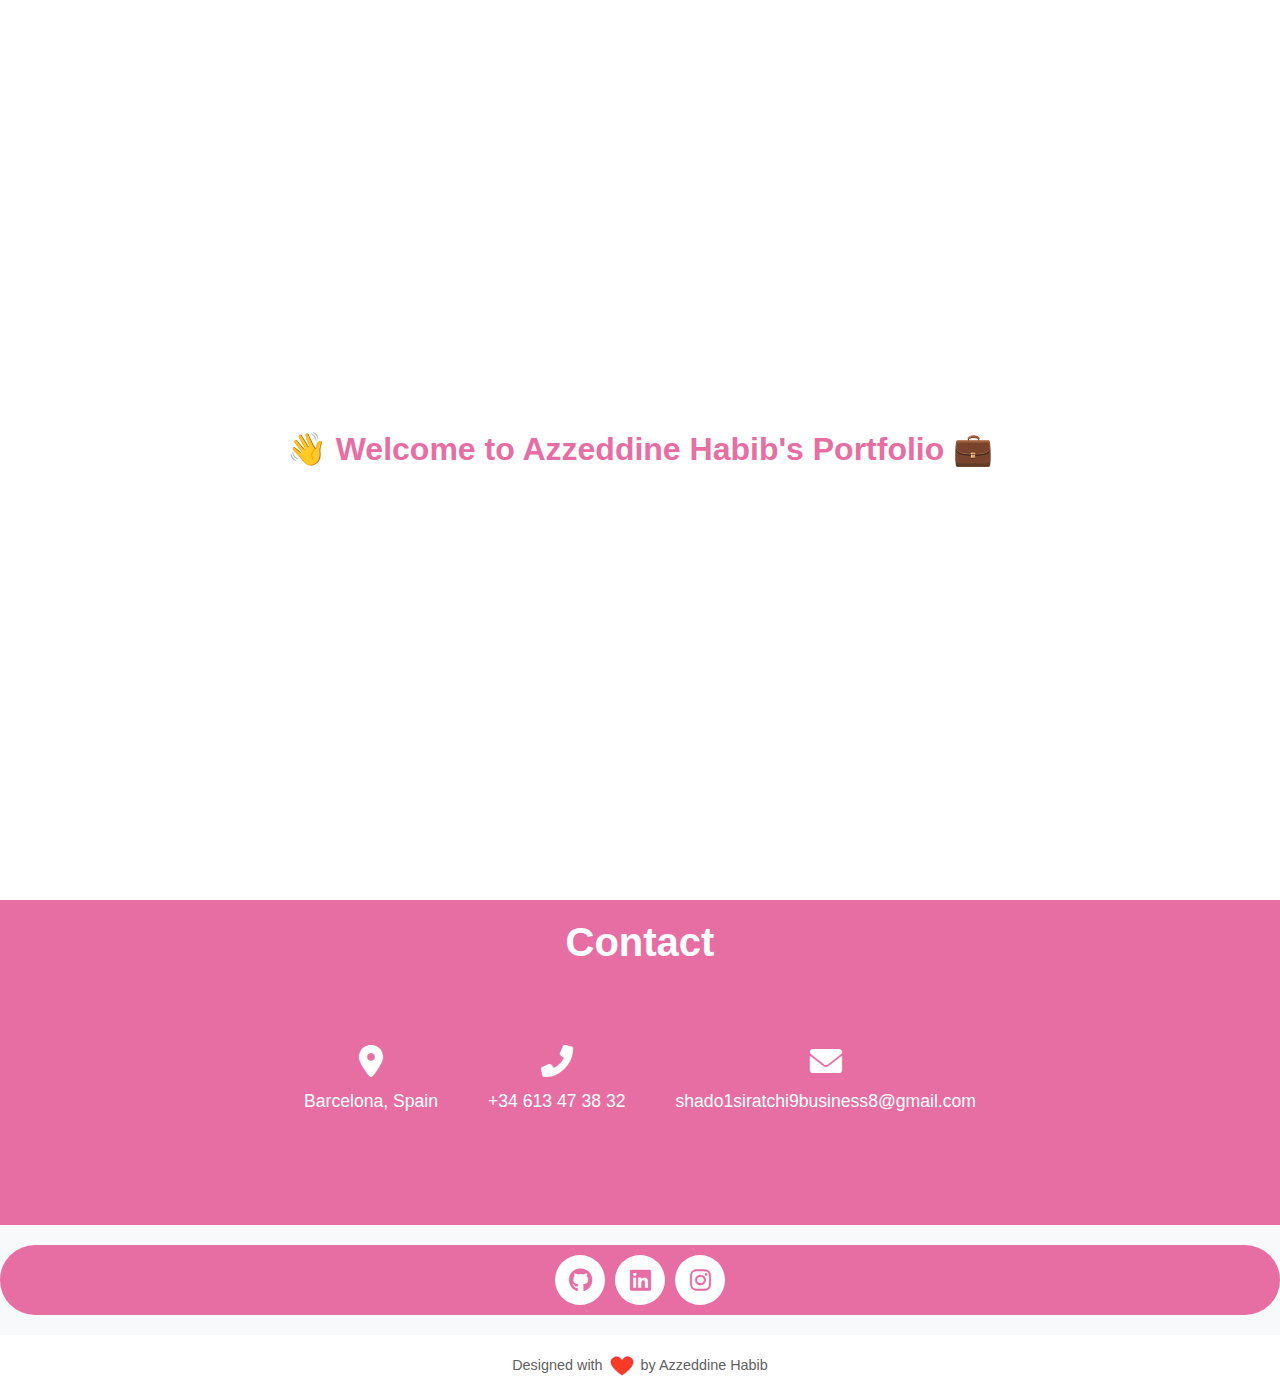
<file: index.html>
<!DOCTYPE html>
<html lang="en" xmlns="http://www.w3.org/1999/html">
<head>
    <meta charset="UTF-8">
    <meta name="viewport" content="width=device-width, initial-scale=1.0">
    <title>Home - Azzeddine Habib's Portfolio</title>
    <link rel="stylesheet" href="css/main.css">
    <link rel="icon" href="img/favicon/favicon.ico">
    <link rel="stylesheet" href="https://cdnjs.cloudflare.com/ajax/libs/font-awesome/6.0.0-beta3/css/all.min.css">
    <script async src="https://pagead2.googlesyndication.com/pagead/js/adsbygoogle.js?client=ca-pub-9374805345300543"
            crossorigin="anonymous"></script>
    <script type="module" src="javascript/main.js" defer></script>
    <meta name="google-site-verification" content="pJ-5p1sU7na4AbR0M9PiHVGCWwTy99yXinoRKMzzRCU" />
        <script async src="https://www.googletagmanager.com/gtag/js?id=G-Q2NHLXE56J"></script>
        <script>
            window.dataLayer = window.dataLayer || [];
            function gtag(){dataLayer.push(arguments);}
            gtag('js', new Date());
            gtag('config', 'G-Q2NHLXE56J');
        </script>
    <!-- Google Tag Manager -->
    <script>(function(w,d,s,l,i){w[l]=w[l]||[];w[l].push({'gtm.start':
            new Date().getTime(),event:'gtm.js'});var f=d.getElementsByTagName(s)[0],
        j=d.createElement(s),dl=l!='dataLayer'?'&l='+l:'';j.async=true;j.src=
        'https://www.googletagmanager.com/gtm.js?id='+i+dl;f.parentNode.insertBefore(j,f);
    })(window,document,'script','dataLayer','GTM-KGWMVV2N');</script>
    <!-- End Google Tag Manager -->
</head>
<body>
<!-- Google Tag Manager (noscript) -->
<noscript><iframe src="https://www.googletagmanager.com/ns.html?id=GTM-KGWMVV2N"
                  height="0" width="0" style="display:none;visibility:hidden"></iframe></noscript>
<!-- End Google Tag Manager (noscript) -->
<div id="intro-animation" class="intro-animation">
    <h1>
        👋 Welcome to Azzeddine Habib's Portfolio 💼
    </h1>
</div>

<header>
    <nav>
        <div class="container">
            <a href="./index.html"><img src="img/logo.jpg" alt="Logo website" class="logo"></a>
            <ul class="nav-links">
                <li><a href="html/about.html">About</a></li>
                <li><a href="html/projects.html">Projects</a></li>
                <li><a href="html/skills.html">Skills</a></li>
                <li><a href="html/contact.html">Contact</a></li>
                <li><button class="dark-mode-toggle">🌙</button></li>
            </ul>
        </div>
    </nav>
</header>


<main>
    <section id="hero" class="hero">
        <div class="container">
            <h2>Hello, I'm Azzeddine</h2>
            <p>Passionate about creativity, technology, and on my way to becoming a computer technician.</p>
            <a href="#" class="btn">Download Resume</a>
        </div>
    </section>
    <section class="quick-sections">
        <div class="section">
            <h3>📂</h3>
            <p>Explore my highlighted work</p>
            <a href="html/projects.html" class="btn">More</a>
        </div>
        <div class="section">
            <h3>💁🏽‍♂️</h3>
            <p>Learn about my experience</p>
            <a href="html/about.html" class="btn" >More</a>
        </div>
        <div class="section">
            <h3>📲</h3>
            <p>Get in touch for collaborations</p>
            <a href="html/contact.html" class="btn" >More</a>
        </div>
    </section>
    <br>
    <section class="contact">
        <div class="content">
            <h2>Contact</h2>
            <br>
            <br>
            <div class="info">
                <div>
                    <i class="fas fa-map-marker-alt"></i>
                    <p>Barcelona, Spain</p>
                </div>
                <div>
                    <i class="fas fa-phone-alt"></i>
                    <p>+34 613 47 38 32</p>
                </div>
                <div>
                    <i class="fas fa-envelope"></i>
                    <p>shado1siratchi9business8@gmail.com</p>
                </div>
            </div>
        </div>
    </section>
    <section>
        <div class="social-icons">
            <a href="https://github.com/Siratchi-Business" target="_blank">
                <i class="fab fa-github"></i>
            </a>
            <a href="https://www.linkedin.com/in/azzeddine-habib-79580a232/" target="_blank">
                <i class="fab fa-linkedin"></i>
            </a>
            <a href="https://www.instagram.com/1siratchi.9business8/" target="_blank">
                <i class="fab fa-instagram"></i>
            </a>
        </div>
    </section>
</main>

<footer>
    <div class="container">
        <p>Designed with
            <img src="img/gif/miss-you-heart.gif" alt="A heartbeating heart" style="vertical-align: middle; width: 30px; height: 30px;">
            by Azzeddine Habib
        </p>
    </div>
</footer>
</body>
</html>
</file>
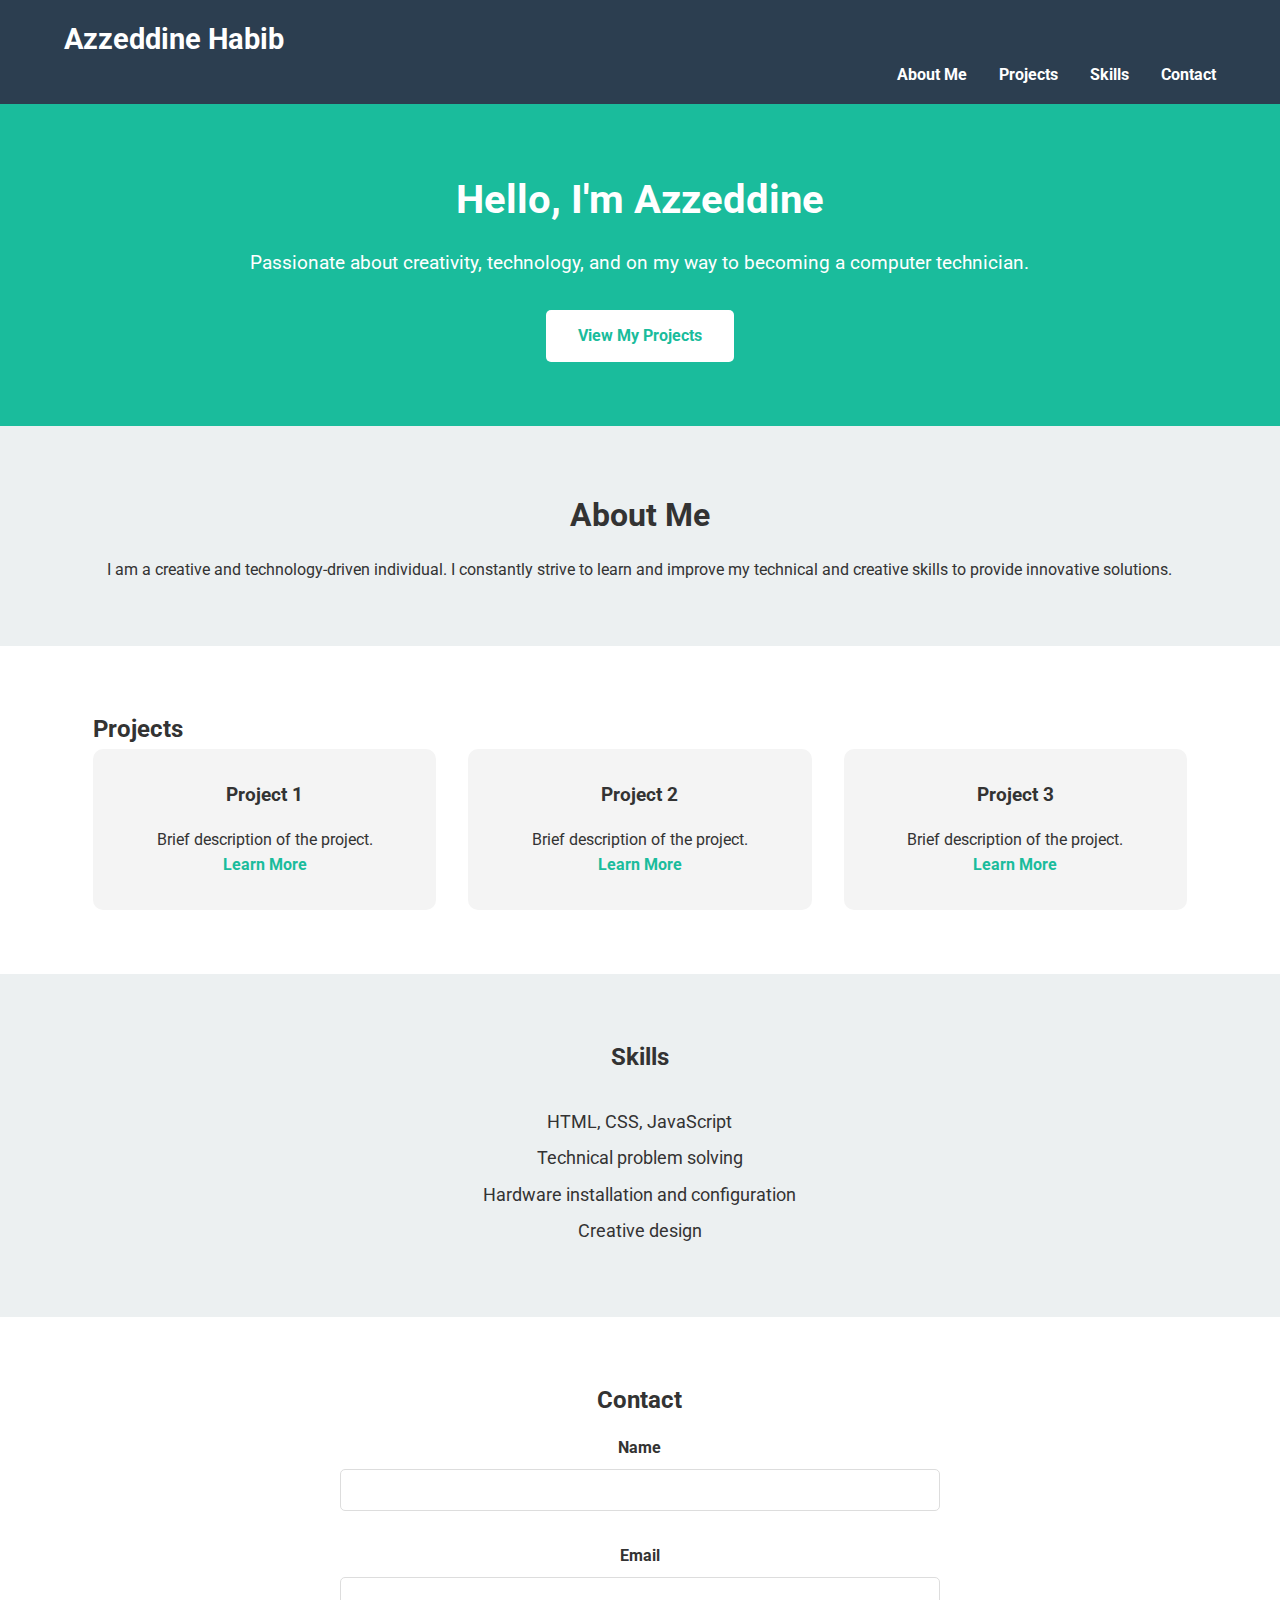
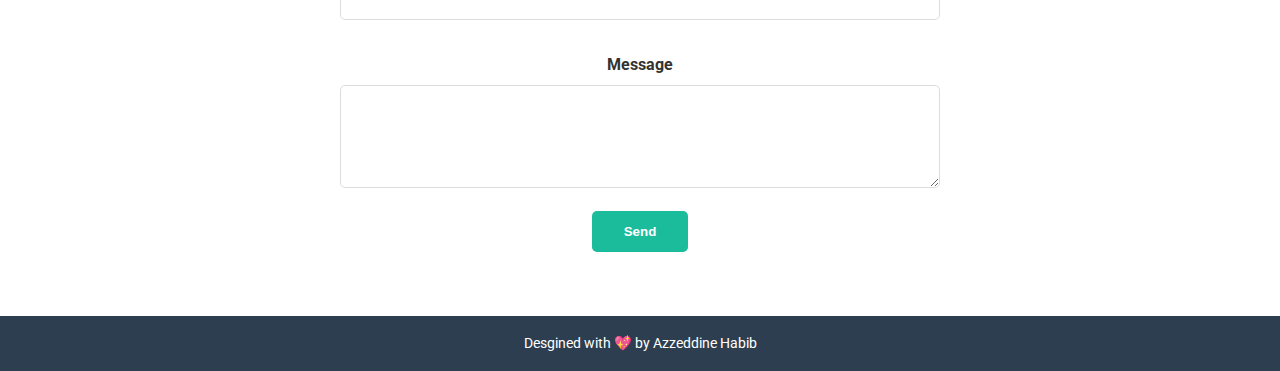
<file: src/index.html>
<!DOCTYPE html>
<html lang="en">
<head>
    <meta charset="UTF-8">
    <meta name="viewport" content="width=device-width, initial-scale=1.0">
    <title>Azzeddine Habib's Portfolio</title>
    <link rel="stylesheet" href="css/styles.css">
    <link href="https://fonts.googleapis.com/css2?family=Roboto:wght@400;700&display=swap" rel="stylesheet">
</head>
<body>
<header>
    <nav>
        <div class="container">
            <h1 class="logo">Azzeddine Habib</h1>
            <ul class="nav-links">
                <li><a href="#about">About Me</a></li>
                <li><a href="#projects">Projects</a></li>
                <li><a href="#skills">Skills</a></li>
                <li><a href="#contact">Contact</a></li>
            </ul>
        </div>
    </nav>
</header>

<main>
    <section id="hero" class="hero">
        <div class="container">
            <h2>Hello, I'm Azzeddine</h2>
            <p>Passionate about creativity, technology, and on my way to becoming a computer technician.</p>
            <a href="#projects" class="btn">View My Projects</a>
        </div>
    </section>

    <section id="about" class="about">
        <div class="container">
            <h2>About Me</h2>
            <p>I am a creative and technology-driven individual. I constantly strive to learn and improve my technical and creative skills to provide innovative solutions.</p>
        </div>
    </section>

    <section id="projects" class="projects">
        <div class="container">
            <h2>Projects</h2>
            <div class="project-grid">
                <div class="project-item">
                    <h3>Project 1</h3>
                    <p>Brief description of the project.</p>
                    <a href="#">Learn More</a>
                </div>
                <div class="project-item">
                    <h3>Project 2</h3>
                    <p>Brief description of the project.</p>
                    <a href="#">Learn More</a>
                </div>
                <div class="project-item">
                    <h3>Project 3</h3>
                    <p>Brief description of the project.</p>
                    <a href="#">Learn More</a>
                </div>
            </div>
        </div>
    </section>

    <section id="skills" class="skills">
        <div class="container">
            <h2>Skills</h2>
            <ul class="skills-list">
                <li>HTML, CSS, JavaScript</li>
                <li>Technical problem solving</li>
                <li>Hardware installation and configuration</li>
                <li>Creative design</li>
            </ul>
        </div>
    </section>

    <section id="contact" class="contact">
        <div class="container">
            <h2>Contact</h2>
            <form action="#" method="post">
                <label for="name">Name</label>
                <input type="text" id="name" name="name" required>

                <label for="email">Email</label>
                <input type="email" id="email" name="email" required>

                <label for="message">Message</label>
                <textarea id="message" name="message" rows="5" required></textarea>

                <button type="submit" class="btn">Send</button>
            </form>
        </div>
    </section>
</main>

<footer>
    <div class="container">
        <p>Desgined with 💖 by Azzeddine Habib</p>
    </div>
</footer>
</body>
</html>
</file>
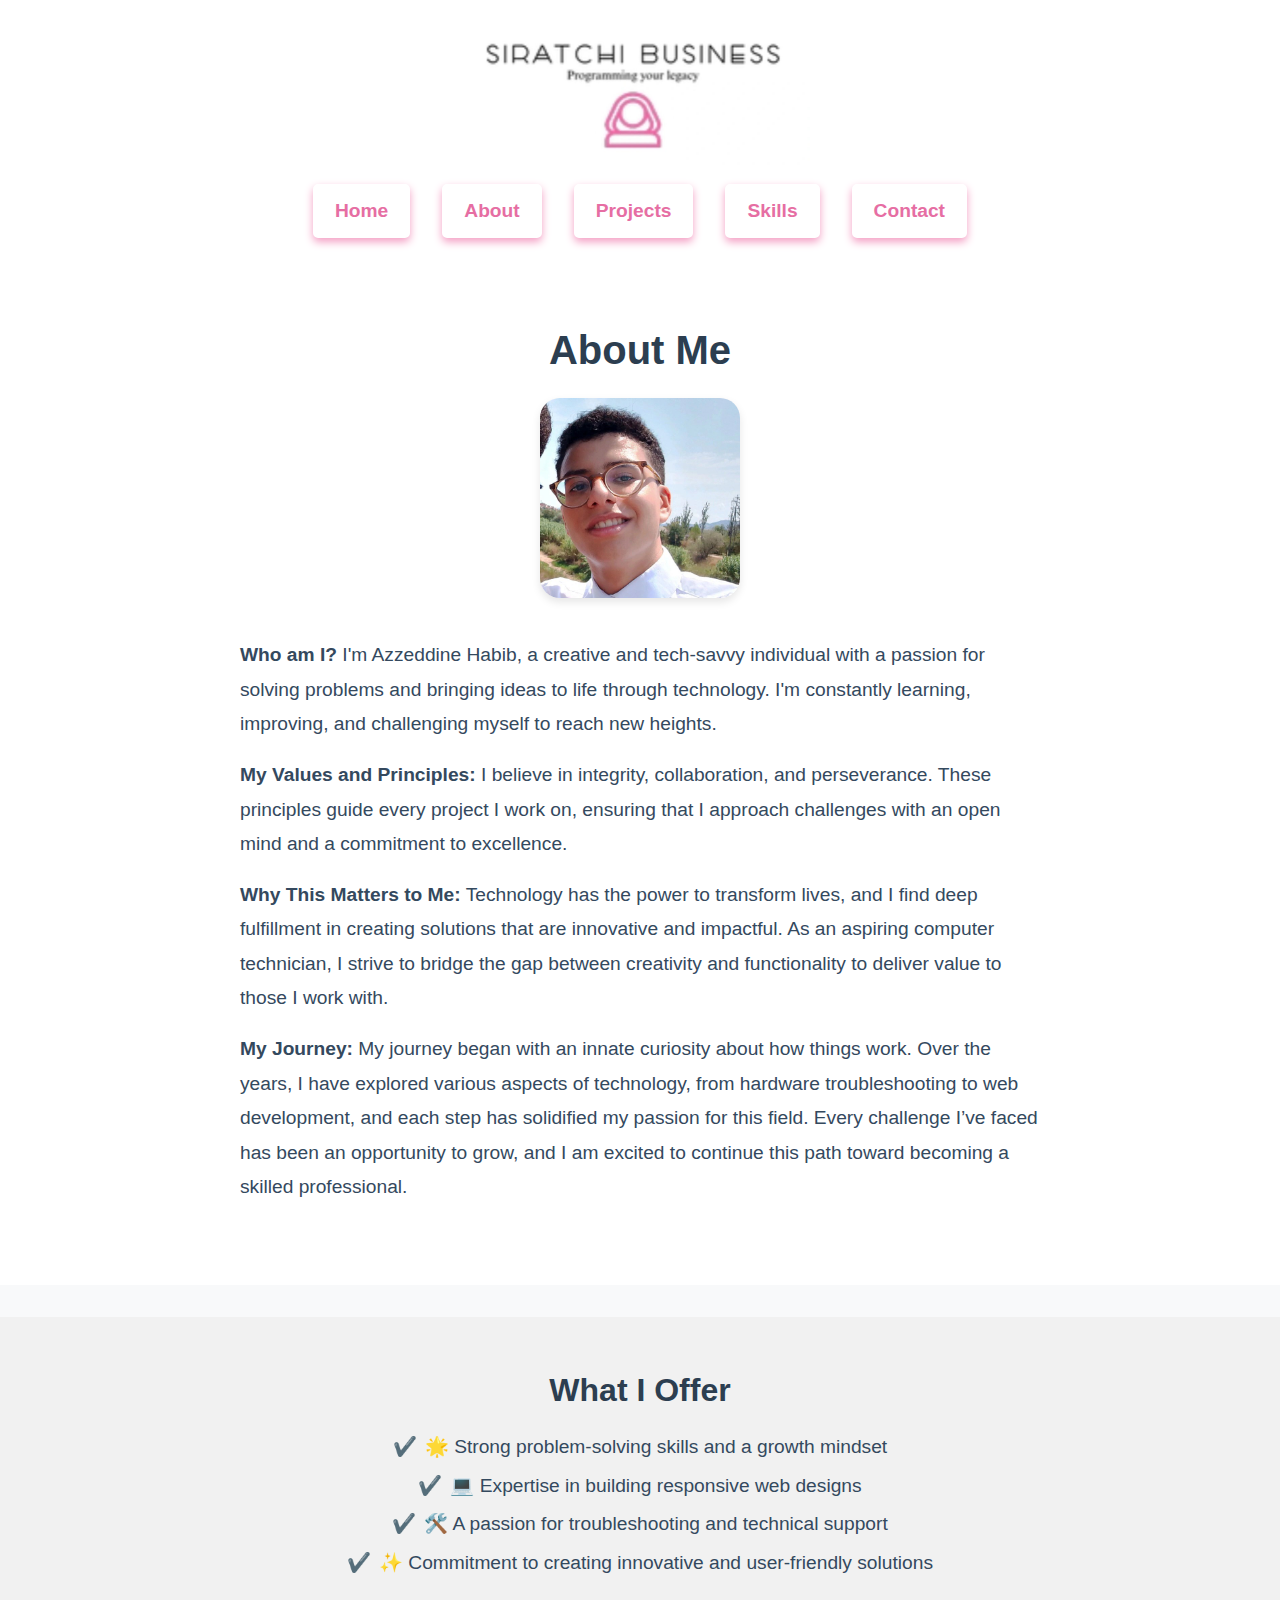
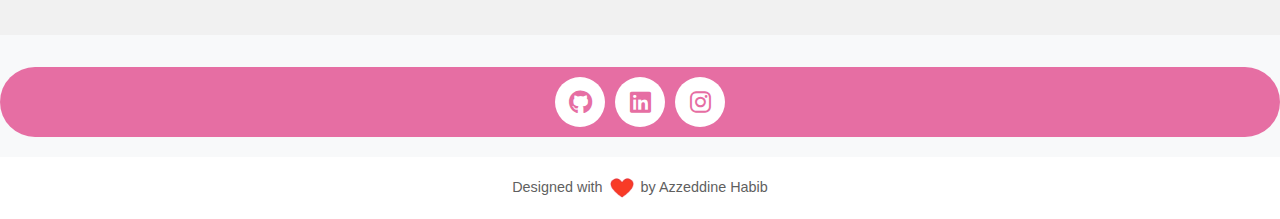
<file: html/about.html>
<!DOCTYPE html>
<html lang="en">
<head>
    <meta charset="UTF-8">
    <meta name="viewport" content="width=device-width, initial-scale=1.0">
    <title>About Me - Azzeddine Habib</title>
    <link rel="stylesheet" href="https://cdnjs.cloudflare.com/ajax/libs/font-awesome/6.0.0-beta3/css/all.min.css">
    <link rel="stylesheet" href="../css/main.css">
    <link rel="icon" href="../img/favicon/favicon.ico">
    <script async src="https://pagead2.googlesyndication.com/pagead/js/adsbygoogle.js?client=ca-pub-9374805345300543"
            crossorigin="anonymous"></script>
</head>
<body>
<header>
    <nav>
        <div class="container">
            <a href="../index.html"><img src="../img/logo.jpg" alt="Logo website" class="logo"></a>
            <ul class="nav-links">
                <li><a href="../index.html">Home</a></li>
                <li><a href="about.html">About</a></li>
                <li><a href="projects.html">Projects</a></li>
                <li><a href="skills.html">Skills</a></li>
                <li><a href="contact.html">Contact</a></li>
            </ul>
        </div>
    </nav>
</header>

<main>
    <section class="about">
        <div class="container">
            <h2>About Me</h2>
            <div class="about-content">
                <img src="../img/profile.jpg" alt="Azzeddine Habib" class="profile-img">
                <div class="about-text">
                    <p><strong>Who am I?</strong> I'm Azzeddine Habib, a creative and tech-savvy individual with a passion for solving problems and bringing ideas to life through technology. I'm constantly learning, improving, and challenging myself to reach new heights.</p>
                    <p><strong>My Values and Principles:</strong> I believe in integrity, collaboration, and perseverance. These principles guide every project I work on, ensuring that I approach challenges with an open mind and a commitment to excellence.</p>
                    <p><strong>Why This Matters to Me:</strong> Technology has the power to transform lives, and I find deep fulfillment in creating solutions that are innovative and impactful. As an aspiring computer technician, I strive to bridge the gap between creativity and functionality to deliver value to those I work with.</p>
                    <p><strong>My Journey:</strong> My journey began with an innate curiosity about how things work. Over the years, I have explored various aspects of technology, from hardware troubleshooting to web development, and each step has solidified my passion for this field. Every challenge I’ve faced has been an opportunity to grow, and I am excited to continue this path toward becoming a skilled professional.</p>
                </div>
            </div>
        </div>
    </section>

    <section class="details">
        <div class="container">
            <h3>What I Offer</h3>
            <ul class="details-list">
                <li>🌟 Strong problem-solving skills and a growth mindset</li>
                <li>💻 Expertise in building responsive web designs</li>
                <li>🛠️ A passion for troubleshooting and technical support</li>
                <li>✨ Commitment to creating innovative and user-friendly solutions</li>
            </ul>
        </div>
    </section>
    <section>
        <div class="social-icons">
            <a href="https://github.com/Siratchi-Business" target="_blank">
                <i class="fab fa-github"></i>
            </a>
            <a href="https://www.linkedin.com/in/azzeddine-habib-79580a232/" target="_blank">
                <i class="fab fa-linkedin"></i>
            </a>
            <a href="https://www.instagram.com/1siratchi.9business8/" target="_blank">
                <i class="fab fa-instagram"></i>
            </a>
        </div>
    </section>
</main>

<footer>
    <div class="container">
        <p>Designed with
            <img src="../img/gif/miss-you-heart.gif" alt="A heartbeating heart" style="vertical-align: middle; width: 30px; height: 30px;">
            by Azzeddine Habib
        </p>
    </div>
</footer>
</body>
</html>
</file>
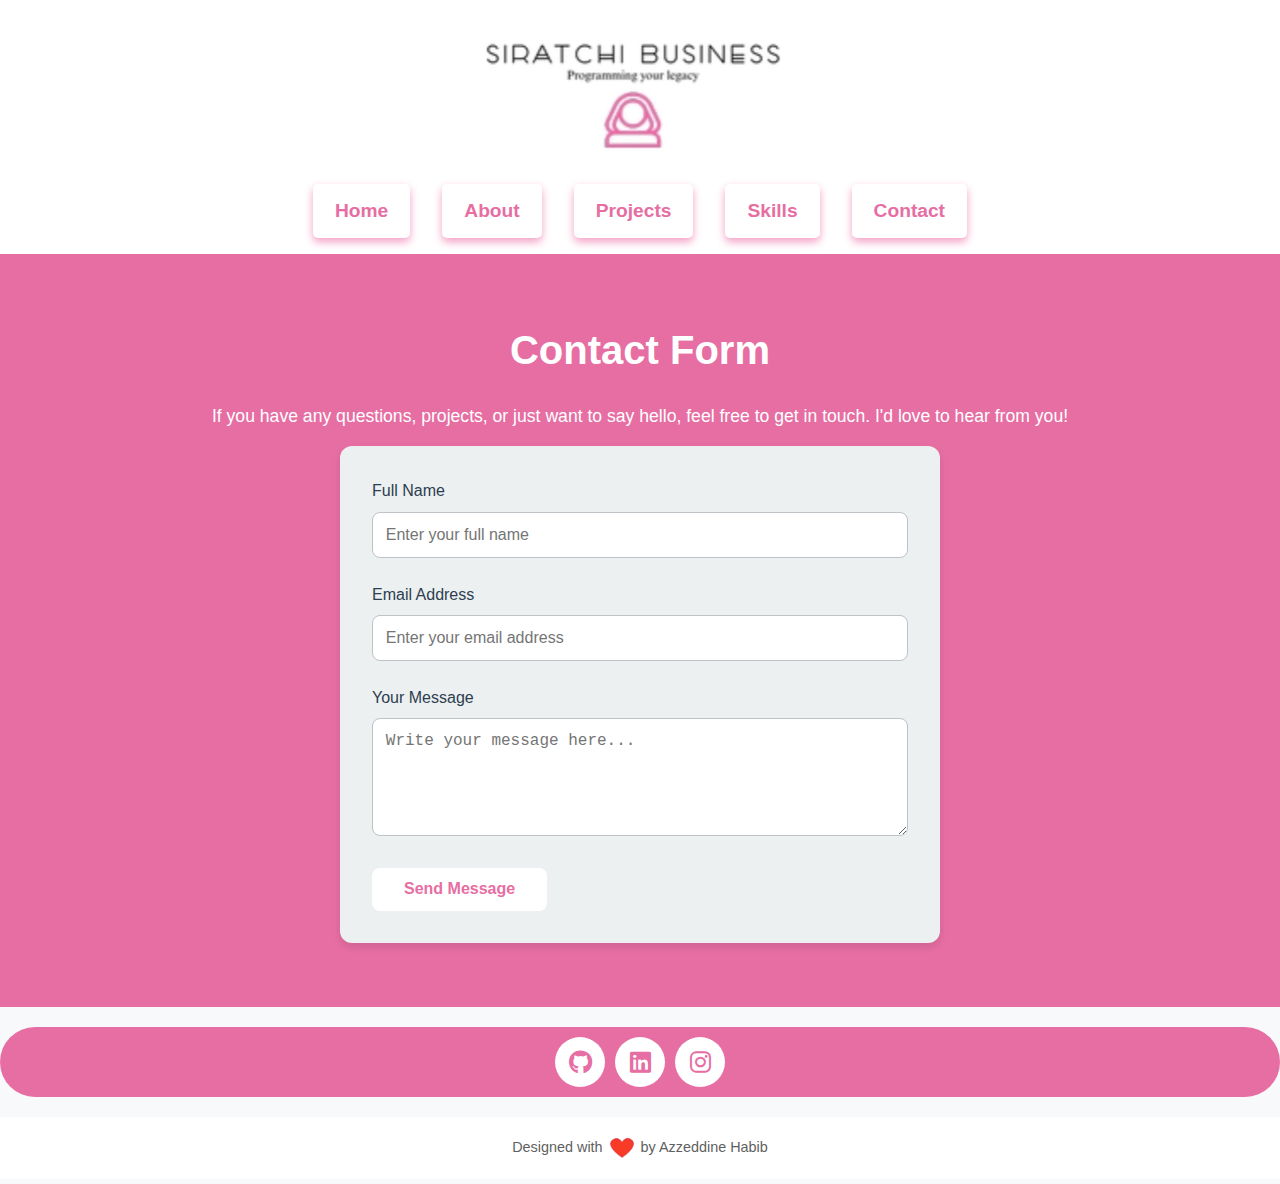
<file: html/contact.html>
<!DOCTYPE html>
<html lang="en">
<head>
    <meta charset="UTF-8">
    <meta name="viewport" content="width=device-width, initial-scale=1.0">
    <title>Contact - Azzeddine Habib</title>
    <link rel="stylesheet" href="https://cdnjs.cloudflare.com/ajax/libs/font-awesome/6.0.0-beta3/css/all.min.css">
    <link rel="stylesheet" href="../css/main.css">
    <link rel="icon" href="../img/favicon/favicon.ico">
    <script async src="https://pagead2.googlesyndication.com/pagead/js/adsbygoogle.js?client=ca-pub-9374805345300543"
            crossorigin="anonymous"></script>
</head>
<body>
<header>
    <nav>
        <div class="container">
            <a href="../index.html"><img src="../img/logo.jpg" alt="Logo website" class="logo"></a>
            <ul class="nav-links">
                <li><a href="../index.html">Home</a></li>
                <li><a href="about.html">About</a></li>
                <li><a href="projects.html">Projects</a></li>
                <li><a href="skills.html">Skills</a></li>
                <li><a href="contact.html">Contact</a></li>
            </ul>
        </div>
    </nav>
</header>

<main>
    <section class="contact">
        <div class="container">
            <h2>Contact Form</h2>
            <p>If you have any questions, projects, or just want to say hello, feel free to get in touch. I'd love to hear from you!</p>
            <form action="#" method="post" class="contact-form">
                <div class="form-group">
                    <label for="name">Full Name</label>
                    <input type="text" id="name" name="name" placeholder="Enter your full name" required>
                </div>
                <div class="form-group">
                    <label for="email">Email Address</label>
                    <input type="email" id="email" name="email" placeholder="Enter your email address" required>
                </div>
                <div class="form-group">
                    <label for="message">Your Message</label>
                    <textarea id="message" name="message" rows="5" placeholder="Write your message here..." required></textarea>
                </div>
                <button type="submit" class="btn">Send Message</button>
            </form>
        </div>
    </section>
</main>

<section>
    <div class="social-icons">
        <a href="https://github.com/Siratchi-Business" target="_blank">
            <i class="fab fa-github"></i>
        </a>
        <a href="https://www.linkedin.com/in/azzeddine-habib-79580a232/" target="_blank">
            <i class="fab fa-linkedin"></i>
        </a>
        <a href="https://www.instagram.com/1siratchi.9business8/" target="_blank">
            <i class="fab fa-instagram"></i>
        </a>
    </div>
</section>

<footer>
    <div class="container">
        <p>Designed with
            <img src="../img/gif/miss-you-heart.gif" alt="A heartbeating heart" style="vertical-align: middle; width: 30px; height: 30px;">
            by Azzeddine Habib
        </p>
    </div>
</footer>
</body>
</html>
</file>
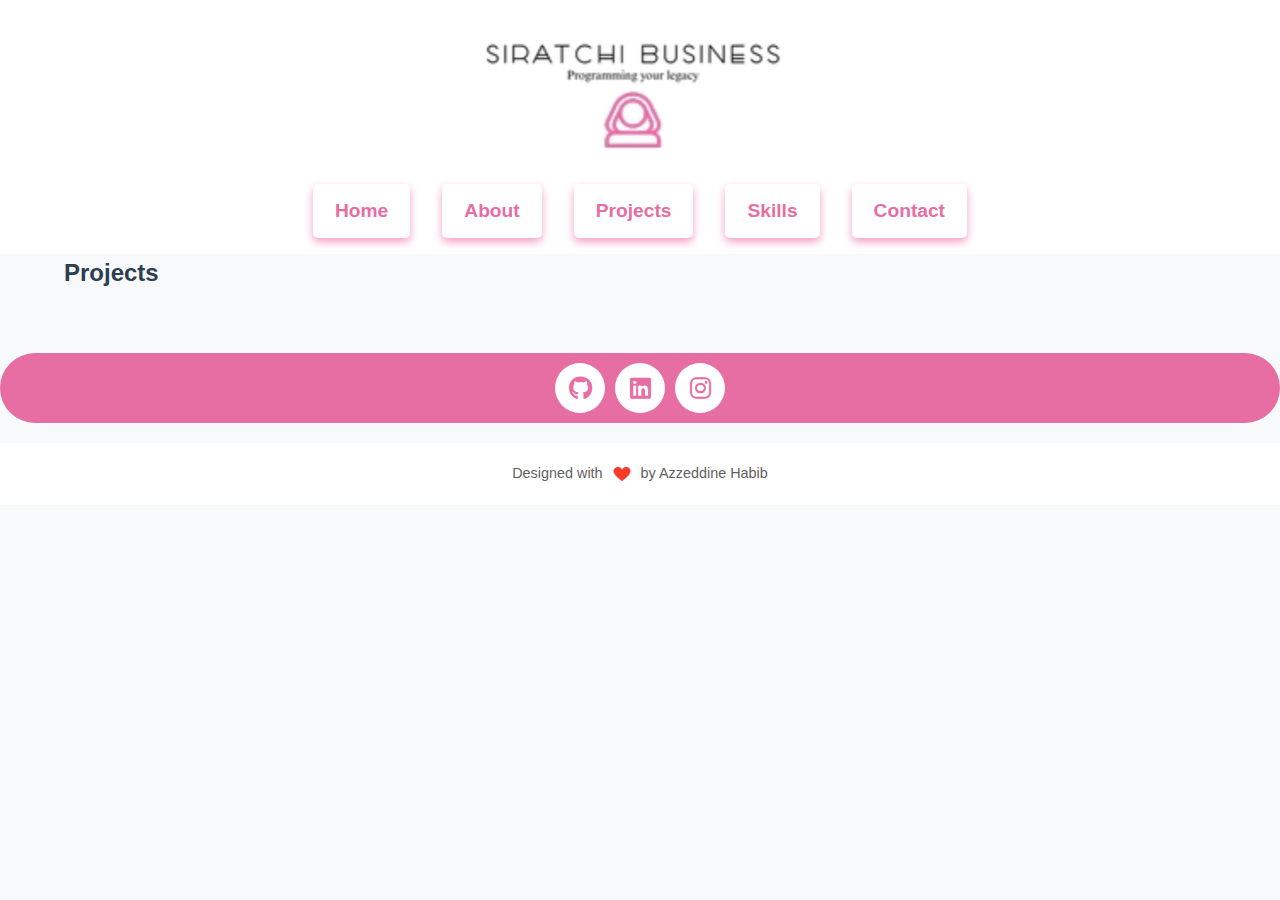
<file: html/projects.html>
<!DOCTYPE html>
<html lang="en">
<head>
    <meta charset="UTF-8">
    <meta name="viewport" content="width=device-width, initial-scale=1.0">
    <title>Projects - Azzeddine Habib</title>
    <link rel="stylesheet" href="https://cdnjs.cloudflare.com/ajax/libs/font-awesome/6.0.0-beta3/css/all.min.css">
    <link rel="stylesheet" href="../css/main.css">
    <link rel="icon" href="../img/favicon/favicon.ico">
    <script src="../javascript/main.js"></script>
    <script async src="https://pagead2.googlesyndication.com/pagead/js/adsbygoogle.js?client=ca-pub-9374805345300543"
            crossorigin="anonymous"></script>
</head>
<body>
<header>
    <nav>
        <div class="container">
            <a href="../index.html"><img src="../img/logo.jpg" alt="Logo website" class="logo"></a>
            <ul class="nav-links">
                <li><a href="../index.html">Home</a></li>
                <li><a href="about.html">About</a></li>
                <li><a href="projects.html">Projects</a></li>
                <li><a href="skills.html">Skills</a></li>
                <li><a href="contact.html">Contact</a></li>
            </ul>
        </div>
    </nav>
</header>

<main>
    <section class="projects">
        <div class="container">
            <h2>Projects</h2>
            <div class="project-grid" id="project-grid">

            </div>
        </div>
    </section>
    <section>
        <div class="social-icons">
            <a href="https://github.com/Siratchi-Business" target="_blank">
                <i class="fab fa-github"></i>
            </a>
            <a href="https://www.linkedin.com/in/azzeddine-habib-79580a232/" target="_blank">
                <i class="fab fa-linkedin"></i>
            </a>
            <a href="https://www.instagram.com/1siratchi.9business8/" target="_blank">
                <i class="fab fa-instagram"></i>
            </a>
        </div>
    </section>
</main>

<footer>
    <div class="container">
        <p>Designed with
            <img src="../img/gif/miss-you-heart.gif" alt="A heartbeating heart" style="vertical-align: middle; width: 30px; height: 30px;">
            by Azzeddine Habib
        </p>
    </div>
</footer>

</body>
</html>
</file>
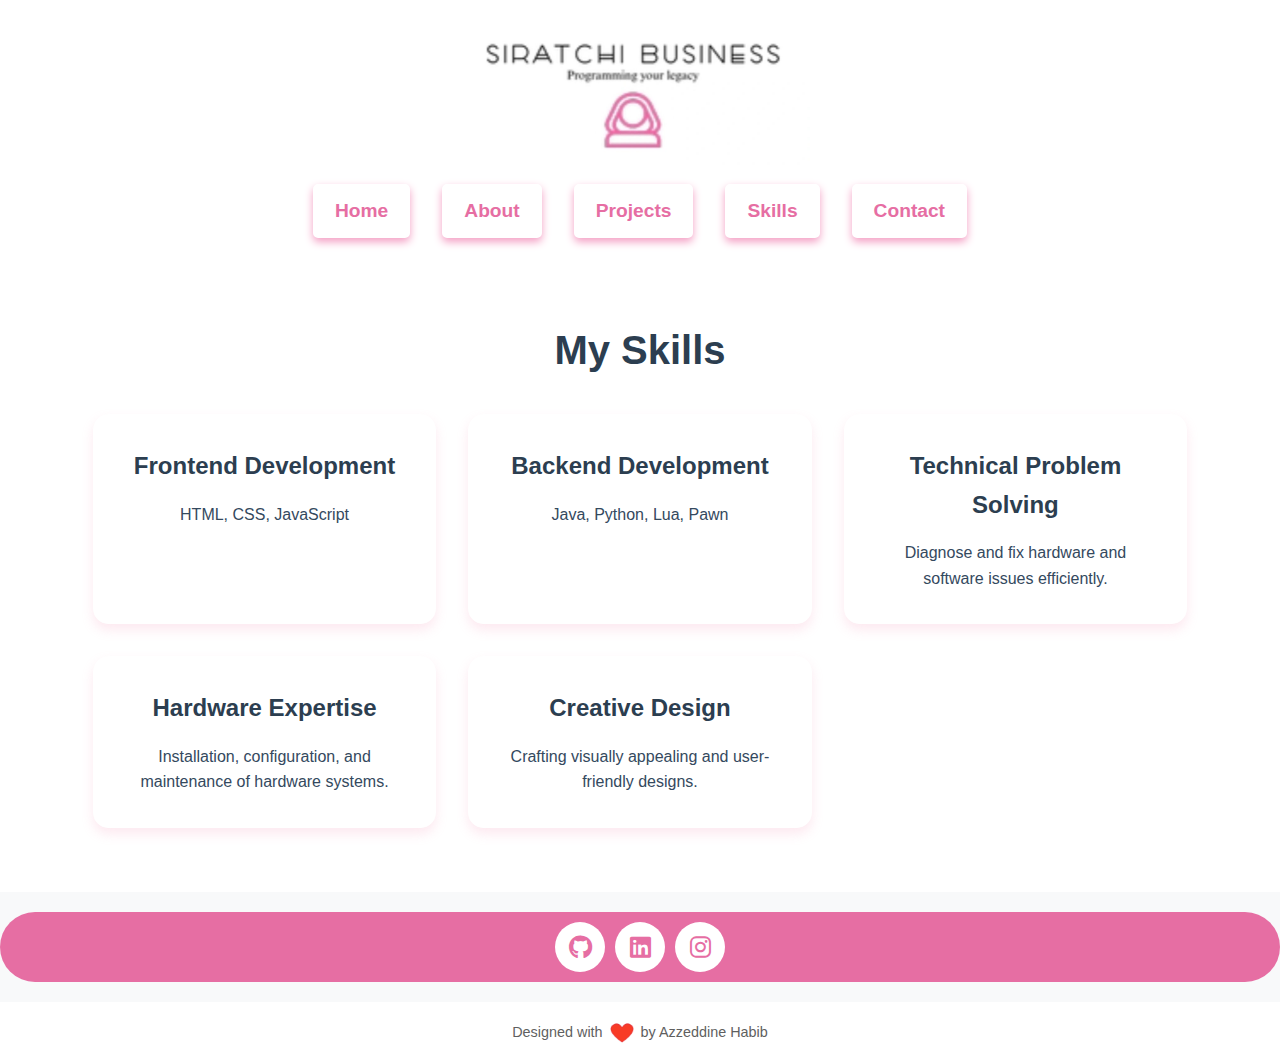
<file: html/skills.html>
<!DOCTYPE html>
<html lang="en">
<head>
    <meta charset="UTF-8">
    <meta name="viewport" content="width=device-width, initial-scale=1.0">
    <title>Skills - Azzeddine Habib</title>
    <link rel="stylesheet" href="https://cdnjs.cloudflare.com/ajax/libs/font-awesome/6.0.0-beta3/css/all.min.css">
    <link rel="stylesheet" href="../css/main.css">
    <link rel="icon" href="../img/favicon/favicon.ico">
    <script async src="https://pagead2.googlesyndication.com/pagead/js/adsbygoogle.js?client=ca-pub-9374805345300543"
            crossorigin="anonymous"></script>
</head>
<body>
<header>
    <nav>
        <div class="container">
            <a href="../index.html"><img src="../img/logo.jpg" alt="Logo website" class="logo"></a>
            <ul class="nav-links">
                <li><a href="../index.html">Home</a></li>
                <li><a href="about.html">About</a></li>
                <li><a href="projects.html">Projects</a></li>
                <li><a href="skills.html">Skills</a></li>
                <li><a href="contact.html">Contact</a></li>
            </ul>
        </div>
    </nav>
</header>

<main>
    <section class="skills">
        <div class="container">
            <h2>My Skills</h2>
            <div class="skills-grid">
                <div class="skill-card">
                    <h3>Frontend Development</h3>
                    <p>HTML, CSS, JavaScript</p>
                </div>
                <div class="skill-card">
                    <h3>Backend Development</h3>
                    <p>Java, Python, Lua, Pawn</p>
                </div>
                <div class="skill-card">
                    <h3>Technical Problem Solving</h3>
                    <p>Diagnose and fix hardware and software issues efficiently.</p>
                </div>
                <div class="skill-card">
                    <h3>Hardware Expertise</h3>
                    <p>Installation, configuration, and maintenance of hardware systems.</p>
                </div>
                <div class="skill-card">
                    <h3>Creative Design</h3>
                    <p>Crafting visually appealing and user-friendly designs.</p>
                </div>
            </div>
        </div>
    </section>
    <section>
        <div class="social-icons">
            <a href="https://github.com/Siratchi-Business" target="_blank">
                <i class="fab fa-github"></i>
            </a>
            <a href="https://www.linkedin.com/in/azzeddine-habib-79580a232/" target="_blank">
                <i class="fab fa-linkedin"></i>
            </a>
            <a href="https://www.instagram.com/1siratchi.9business8/" target="_blank">
                <i class="fab fa-instagram"></i>
            </a>
        </div>
    </section>
</main>

<footer>
    <div class="container">
        <p>Designed with
            <img src="../img/gif/miss-you-heart.gif" alt="A heartbeating heart" style="vertical-align: middle; width: 30px; height: 30px;">
            by Azzeddine Habib
        </p>
    </div>
</footer>
</body>
</html>
</file>
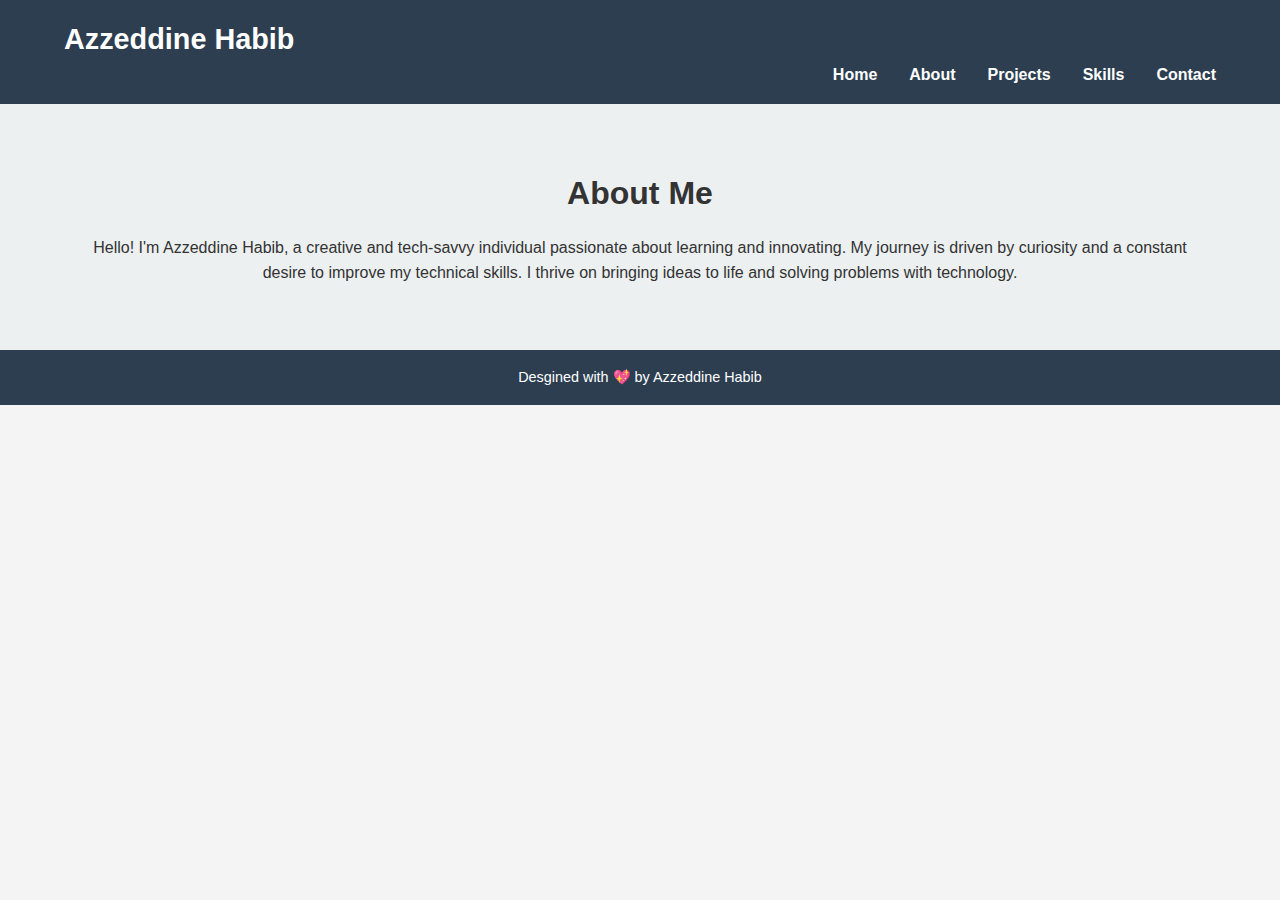
<file: src/about.html>
<!DOCTYPE html>
<html lang="en">
<head>
    <meta charset="UTF-8">
    <meta name="viewport" content="width=device-width, initial-scale=1.0">
    <title>About Me - Azzeddine Habib</title>
    <link rel="stylesheet" href="css/main.css">
</head>
<body>
<header>
    <nav>
        <div class="container">
            <h1 class="logo">Azzeddine Habib</h1>
            <ul class="nav-links">
                <li><a href="index.html">Home</a></li>
                <li><a href="about.html">About</a></li>
                <li><a href="projects.html">Projects</a></li>
                <li><a href="skills.html">Skills</a></li>
                <li><a href="contact.html">Contact</a></li>
            </ul>
        </div>
    </nav>
</header>

<main>
    <section class="about">
        <div class="container">
            <h2>About Me</h2>
            <p>Hello! I'm Azzeddine Habib, a creative and tech-savvy individual passionate about learning and innovating. My journey is driven by curiosity and a constant desire to improve my technical skills. I thrive on bringing ideas to life and solving problems with technology.</p>
        </div>
    </section>
</main>

<footer>
    <div class="container">
        <p>Desgined with 💖 by Azzeddine Habib</p>
    </div>
</footer>
</body>
</html>
</file>
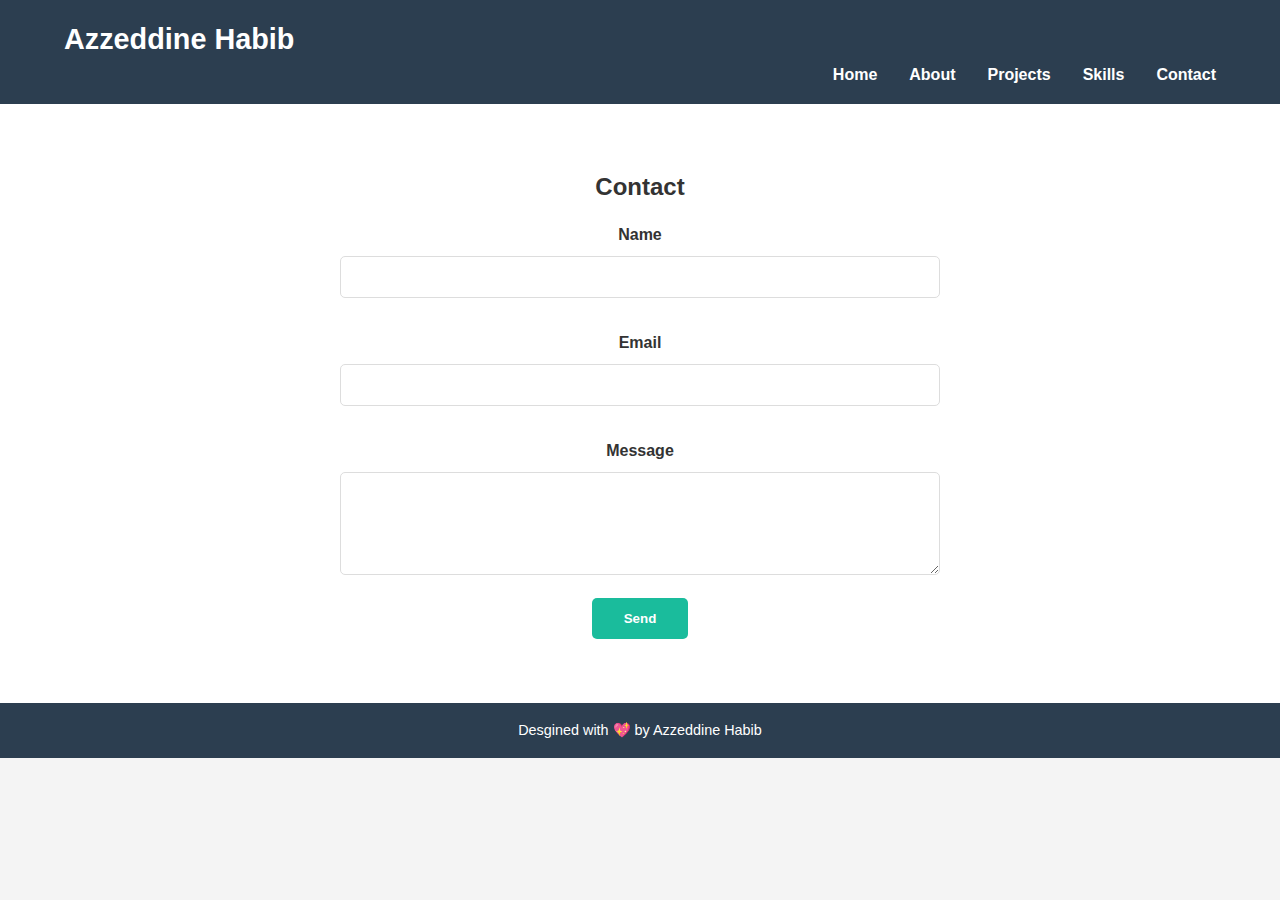
<file: src/contact.html>
<!DOCTYPE html>
<html lang="en">
<head>
    <meta charset="UTF-8">
    <meta name="viewport" content="width=device-width, initial-scale=1.0">
    <title>Contact - Azzeddine Habib</title>
    <link rel="stylesheet" href="css/main.css">
</head>
<body>
<header>
    <nav>
        <div class="container">
            <h1 class="logo">Azzeddine Habib</h1>
            <ul class="nav-links">
                <li><a href="index.html">Home</a></li>
                <li><a href="about.html">About</a></li>
                <li><a href="projects.html">Projects</a></li>
                <li><a href="skills.html">Skills</a></li>
                <li><a href="contact.html">Contact</a></li>
            </ul>
        </div>
    </nav>
</header>

<main>
    <section class="contact">
        <div class="container">
            <h2>Contact</h2>
            <form action="#" method="post">
                <label for="name">Name</label>
                <input type="text" id="name" name="name" required>

                <label for="email">Email</label>
                <input type="email" id="email" name="email" required>

                <label for="message">Message</label>
                <textarea id="message" name="message" rows="5" required></textarea>

                <button type="submit" class="btn">Send</button>
            </form>
        </div>
    </section>
</main>

<footer>
    <div class="container">
        <p>Desgined with 💖 by Azzeddine Habib</p>
    </div>
</footer>
</body>
</html>
</file>
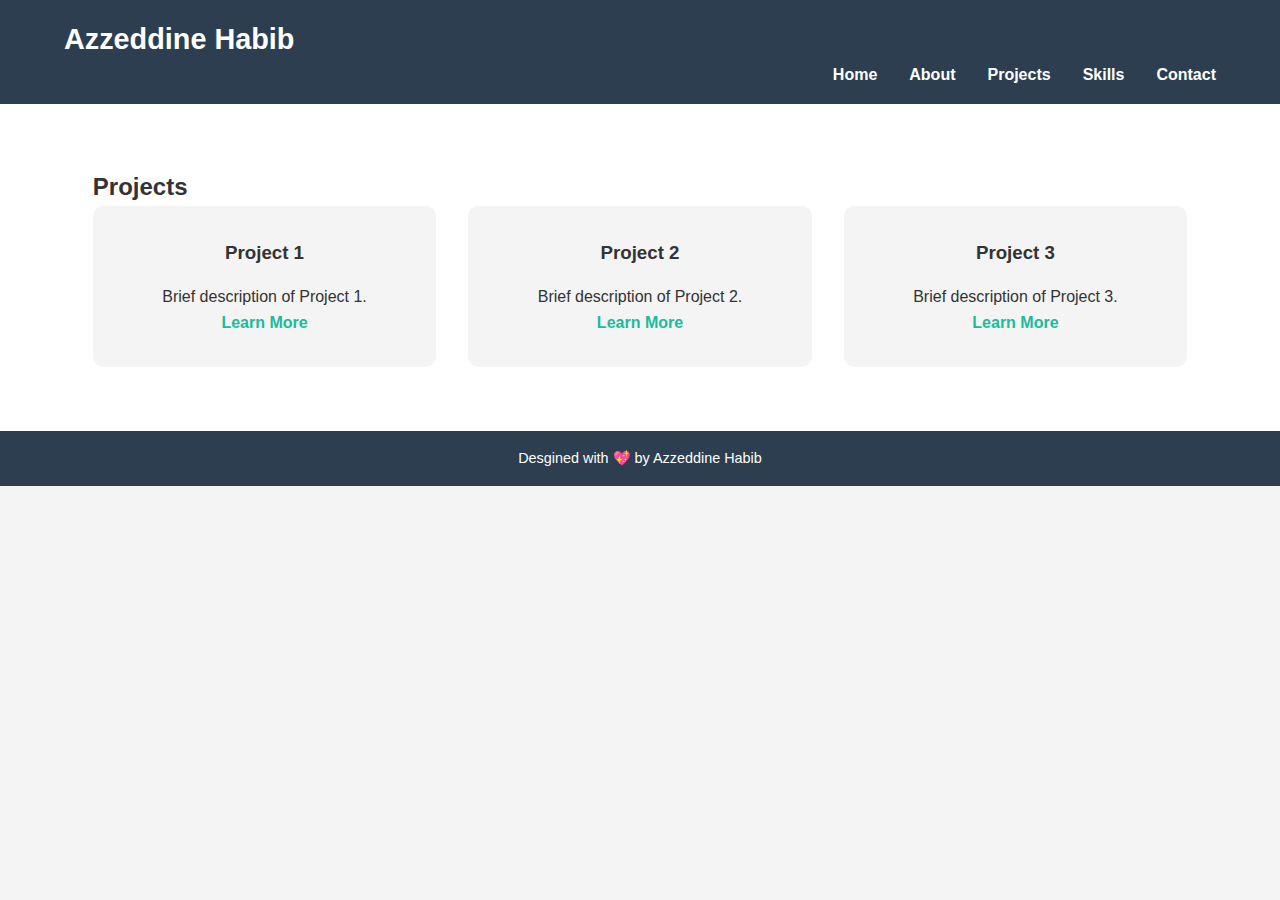
<file: src/projects.html>
<!DOCTYPE html>
<html lang="en">
<head>
    <meta charset="UTF-8">
    <meta name="viewport" content="width=device-width, initial-scale=1.0">
    <title>Projects - Azzeddine Habib</title>
    <link rel="stylesheet" href="css/main.css">
</head>
<body>
<header>
    <nav>
        <div class="container">
            <h1 class="logo">Azzeddine Habib</h1>
            <ul class="nav-links">
                <li><a href="index.html">Home</a></li>
                <li><a href="about.html">About</a></li>
                <li><a href="projects.html">Projects</a></li>
                <li><a href="skills.html">Skills</a></li>
                <li><a href="contact.html">Contact</a></li>
            </ul>
        </div>
    </nav>
</header>

<main>
    <section class="projects">
        <div class="container">
            <h2>Projects</h2>
            <div class="project-grid">
                <div class="project-item">
                    <h3>Project 1</h3>
                    <p>Brief description of Project 1.</p>
                    <a href="#">Learn More</a>
                </div>
                <div class="project-item">
                    <h3>Project 2</h3>
                    <p>Brief description of Project 2.</p>
                    <a href="#">Learn More</a>
                </div>
                <div class="project-item">
                    <h3>Project 3</h3>
                    <p>Brief description of Project 3.</p>
                    <a href="#">Learn More</a>
                </div>
            </div>
        </div>
    </section>
</main>

<footer>
    <div class="container">
        <p>Desgined with 💖 by Azzeddine Habib</p>
    </div>
</footer>
</body>
</html>
</file>
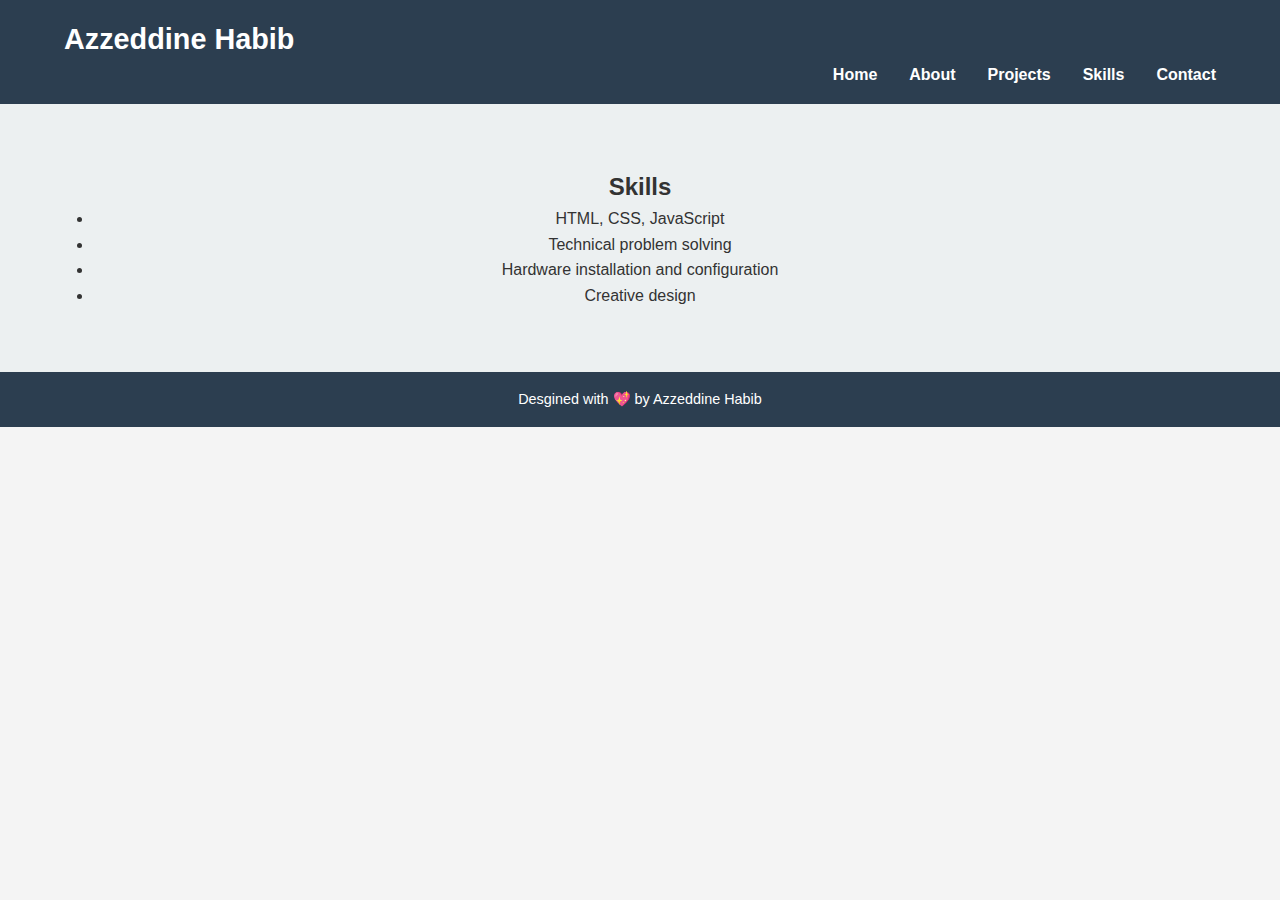
<file: src/skills.html>
<!DOCTYPE html>
<html lang="en">
<head>
    <meta charset="UTF-8">
    <meta name="viewport" content="width=device-width, initial-scale=1.0">
    <title>Skills - Azzeddine Habib</title>
    <link rel="stylesheet" href="css/main.css">
</head>
<body>
<header>
    <nav>
        <div class="container">
            <h1 class="logo">Azzeddine Habib</h1>
            <ul class="nav-links">
                <li><a href="index.html">Home</a></li>
                <li><a href="about.html">About</a></li>
                <li><a href="projects.html">Projects</a></li>
                <li><a href="skills.html">Skills</a></li>
                <li><a href="contact.html">Contact</a></li>
            </ul>
        </div>
    </nav>
</header>

<main>
    <section class="skills">
        <div class="container">
            <h2>Skills</h2>
            <ul>
                <li>HTML, CSS, JavaScript</li>
                <li>Technical problem solving</li>
                <li>Hardware installation and configuration</li>
                <li>Creative design</li>
            </ul>
        </div>
    </section>
</main>

<footer>
    <div class="container">
        <p>Desgined with 💖 by Azzeddine Habib</p>
    </div>
</footer>
</body>
</html>
</file>
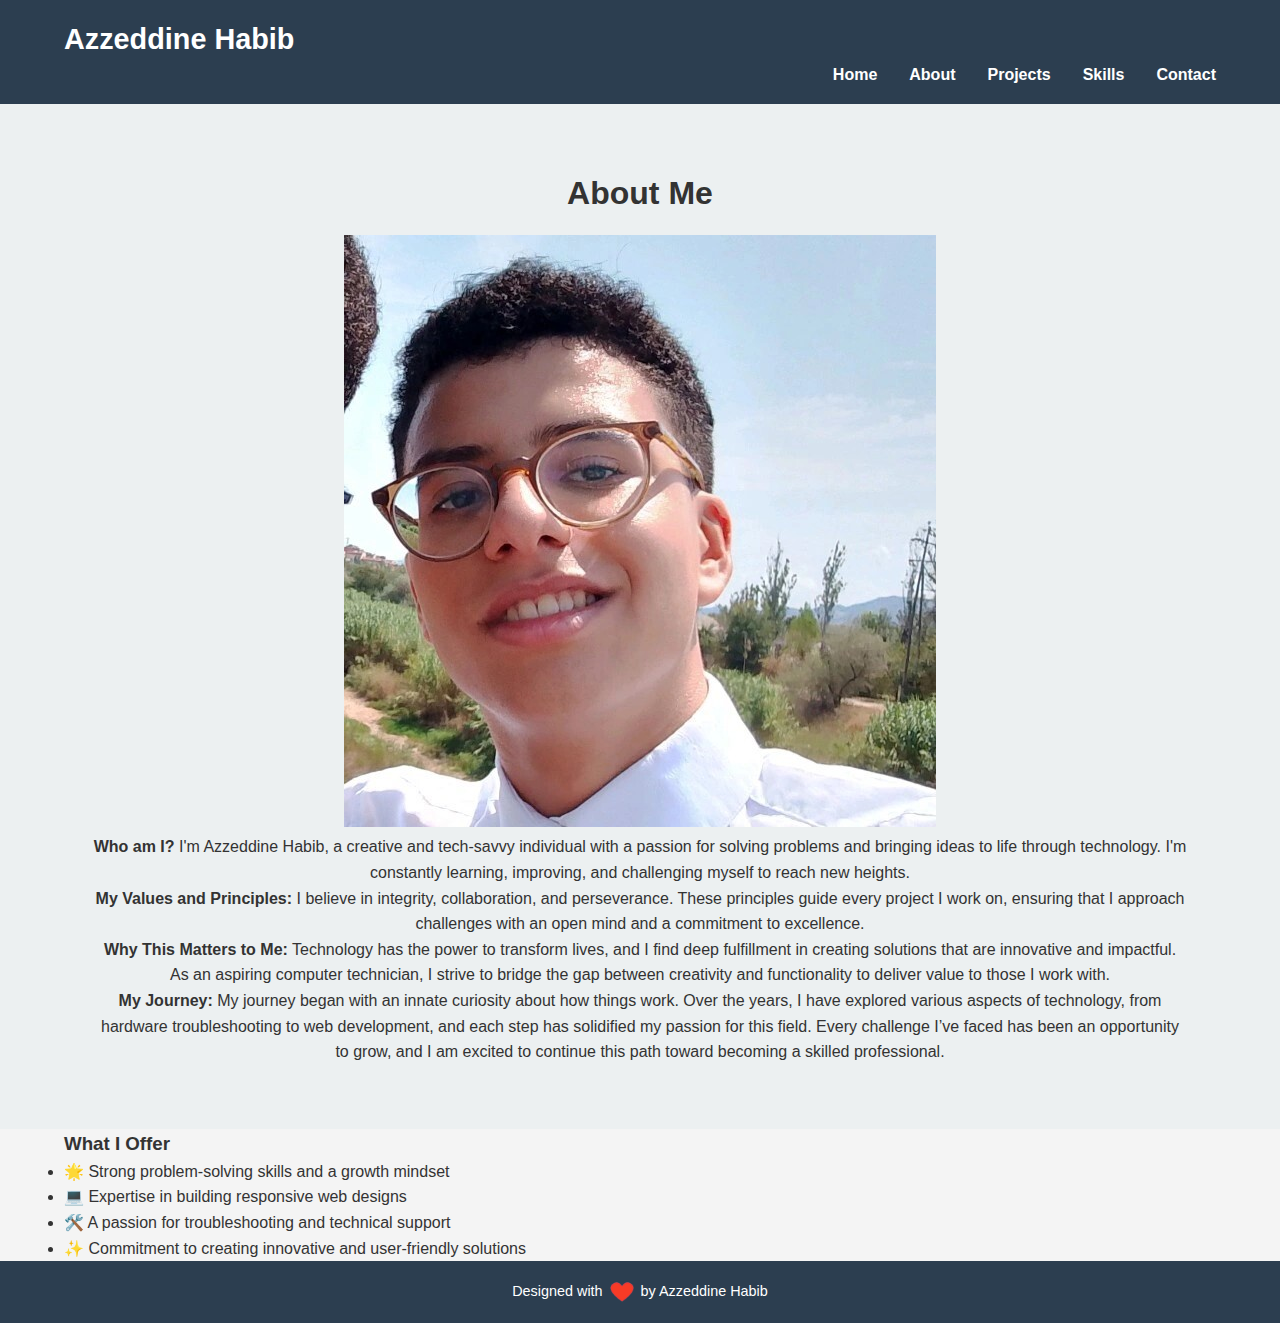
<file: src/html/about.html>
<!DOCTYPE html>
<html lang="en">
<head>
    <meta charset="UTF-8">
    <meta name="viewport" content="width=device-width, initial-scale=1.0">
    <title>About Me - Azzeddine Habib</title>
    <link rel="stylesheet" href="../css/main.css">
    <link rel="icon" href="../img/favicon/favicon.ico">
</head>
<body>
<header>
    <nav>
        <div class="container">
            <h1 class="logo">Azzeddine Habib</h1>
            <ul class="nav-links">
                <li><a href="../index.html">Home</a></li>
                <li><a href="about.html">About</a></li>
                <li><a href="projects.html">Projects</a></li>
                <li><a href="skills.html">Skills</a></li>
                <li><a href="contact.html">Contact</a></li>
            </ul>
        </div>
    </nav>
</header>

<main>
    <section class="about">
        <div class="container">
            <h2>About Me</h2>
            <div class="about-content">
                <img src="../img/profile.jpg" alt="Azzeddine Habib" class="profile-img">
                <div class="about-text">
                    <p><strong>Who am I?</strong> I'm Azzeddine Habib, a creative and tech-savvy individual with a passion for solving problems and bringing ideas to life through technology. I'm constantly learning, improving, and challenging myself to reach new heights.</p>
                    <p><strong>My Values and Principles:</strong> I believe in integrity, collaboration, and perseverance. These principles guide every project I work on, ensuring that I approach challenges with an open mind and a commitment to excellence.</p>
                    <p><strong>Why This Matters to Me:</strong> Technology has the power to transform lives, and I find deep fulfillment in creating solutions that are innovative and impactful. As an aspiring computer technician, I strive to bridge the gap between creativity and functionality to deliver value to those I work with.</p>
                    <p><strong>My Journey:</strong> My journey began with an innate curiosity about how things work. Over the years, I have explored various aspects of technology, from hardware troubleshooting to web development, and each step has solidified my passion for this field. Every challenge I’ve faced has been an opportunity to grow, and I am excited to continue this path toward becoming a skilled professional.</p>
                </div>
            </div>
        </div>
    </section>

    <section class="details">
        <div class="container">
            <h3>What I Offer</h3>
            <ul class="details-list">
                <li>🌟 Strong problem-solving skills and a growth mindset</li>
                <li>💻 Expertise in building responsive web designs</li>
                <li>🛠️ A passion for troubleshooting and technical support</li>
                <li>✨ Commitment to creating innovative and user-friendly solutions</li>
            </ul>
        </div>
    </section>
</main>

<footer>
    <div class="container">
        <p>Designed with
            <img src="../img/gif/miss-you-heart.gif" alt="A heartbeating heart" style="vertical-align: middle; width: 30px; height: 30px;">
            by Azzeddine Habib
        </p>
    </div>
</footer>
</body>
</html>
</file>
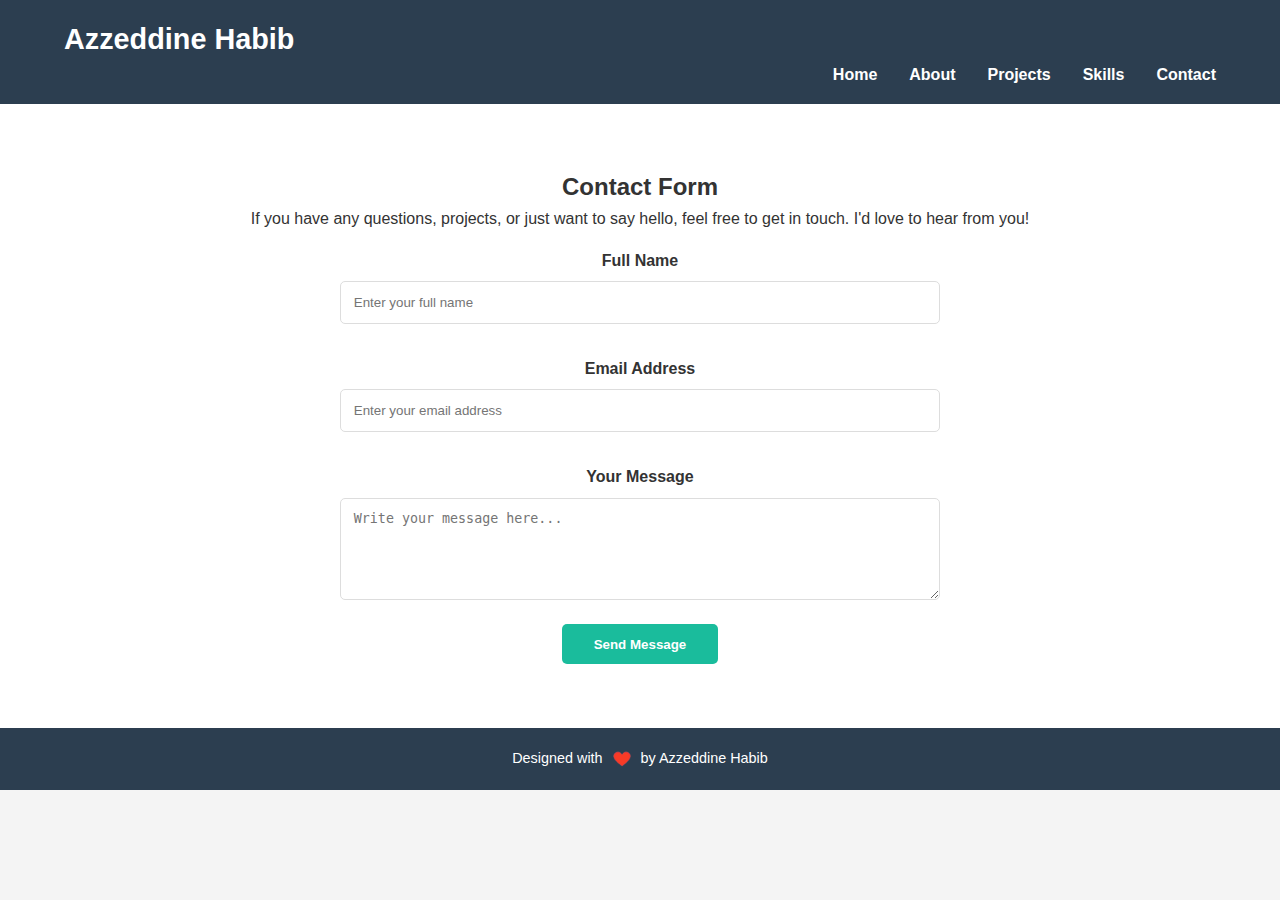
<file: src/html/contact.html>
<!DOCTYPE html>
<html lang="en">
<head>
    <meta charset="UTF-8">
    <meta name="viewport" content="width=device-width, initial-scale=1.0">
    <title>Contact - Azzeddine Habib</title>
    <link rel="stylesheet" href="../css/main.css">
    <link rel="icon" href="../img/favicon/favicon.ico">
</head>
<body>
<header>
    <nav>
        <div class="container">
            <h1 class="logo">Azzeddine Habib</h1>
            <ul class="nav-links">
                <li><a href="../index.html">Home</a></li>
                <li><a href="about.html">About</a></li>
                <li><a href="projects.html">Projects</a></li>
                <li><a href="skills.html">Skills</a></li>
                <li><a href="contact.html">Contact</a></li>
            </ul>
        </div>
    </nav>
</header>

<main>
    <section class="contact">
        <div class="container">
            <h2>Contact Form</h2>
            <p>If you have any questions, projects, or just want to say hello, feel free to get in touch. I'd love to hear from you!</p>
            <form action="#" method="post" class="contact-form">
                <div class="form-group">
                    <label for="name">Full Name</label>
                    <input type="text" id="name" name="name" placeholder="Enter your full name" required>
                </div>
                <div class="form-group">
                    <label for="email">Email Address</label>
                    <input type="email" id="email" name="email" placeholder="Enter your email address" required>
                </div>
                <div class="form-group">
                    <label for="message">Your Message</label>
                    <textarea id="message" name="message" rows="5" placeholder="Write your message here..." required></textarea>
                </div>
                <button type="submit" class="btn">Send Message</button>
            </form>
        </div>
    </section>
</main>

<footer>
    <div class="container">
        <p>Designed with
            <img src="../img/gif/miss-you-heart.gif" alt="A heartbeating heart" style="vertical-align: middle; width: 30px; height: 30px;">
            by Azzeddine Habib
        </p>
    </div>
</footer>
</body>
</html>
</file>
<file: css/main.css>
@import 'partials/reset.css';
@import 'partials/header.css';
@import 'partials/hero.css';
@import 'partials/about.css';
@import 'partials/projects.css';
@import 'partials/skills.css';
@import 'partials/contact.css';
@import 'partials/footer.css';
@import 'partials/responsive.css';
@import "partials/typography.css";
@import "partials/animation.css";
@import "partials/icons.css";
@import "partials/sections.css";
@import "partials/darkmode.css";
</file>
<file: src/css/styles.css>
/* styles.css */

/* General Reset */
* {
    margin: 0;
    padding: 0;
    box-sizing: border-box;
}

body {
    font-family: 'Roboto', sans-serif;
    line-height: 1.6;
    color: #333;
    background-color: #f4f4f4;
}

.container {
    width: 90%;
    max-width: 1200px;
    margin: 0 auto;
}

/* Header */
header {
    background: #2c3e50;
    color: #fff;
    padding: 1rem 0;
}

.nav-links {
    display: flex;
    justify-content: flex-end;
    list-style: none;
}

.nav-links li {
    margin-left: 2rem;
}

.nav-links a {
    text-decoration: none;
    color: #fff;
    font-weight: bold;
    transition: color 0.3s;
}

.nav-links a:hover {
    color: #1abc9c;
}

.logo {
    font-size: 1.8rem;
    font-weight: bold;
}

/* Hero Section */
.hero {
    text-align: center;
    padding: 4rem 2rem;
    background: #1abc9c;
    color: #fff;
}

.hero h2 {
    font-size: 2.5rem;
    margin-bottom: 1rem;
}

.hero p {
    margin-bottom: 2rem;
    font-size: 1.2rem;
}

.btn {
    display: inline-block;
    padding: 0.8rem 2rem;
    background: #fff;
    color: #1abc9c;
    text-decoration: none;
    font-weight: bold;
    border-radius: 5px;
    transition: background 0.3s, color 0.3s;
}

.btn:hover {
    background: #16a085;
    color: #fff;
}

/* About Section */
.about {
    padding: 4rem 2rem;
    background: #ecf0f1;
    text-align: center;
}

.about h2 {
    margin-bottom: 1rem;
    font-size: 2rem;
}

/* Projects Section */
.projects {
    padding: 4rem 2rem;
    background: #fff;
}

.project-grid {
    display: grid;
    grid-template-columns: repeat(auto-fit, minmax(300px, 1fr));
    gap: 2rem;
}

.project-item {
    background: #f4f4f4;
    padding: 2rem;
    border-radius: 10px;
    text-align: center;
    transition: transform 0.3s, box-shadow 0.3s;
}

.project-item:hover {
    transform: translateY(-10px);
    box-shadow: 0 5px 15px rgba(0, 0, 0, 0.2);
}

.project-item h3 {
    margin-bottom: 1rem;
}

.project-item a {
    text-decoration: none;
    color: #1abc9c;
    font-weight: bold;
}

/* Skills Section */
.skills {
    padding: 4rem 2rem;
    background: #ecf0f1;
    text-align: center;
}

.skills-list {
    list-style: none;
    margin-top: 2rem;
}

.skills-list li {
    margin-bottom: 0.5rem;
    font-size: 1.1rem;
}

/* Contact Section */
.contact {
    padding: 4rem 2rem;
    background: #fff;
    text-align: center;
}

.contact form {
    max-width: 600px;
    margin: 0 auto;
}

.contact label {
    display: block;
    margin: 1rem 0 0.5rem;
    font-weight: bold;
}

.contact input,
.contact textarea {
    width: 100%;
    padding: 0.8rem;
    margin-bottom: 1rem;
    border: 1px solid #ddd;
    border-radius: 5px;
}

.contact button {
    padding: 0.8rem 2rem;
    background: #1abc9c;
    color: #fff;
    border: none;
    border-radius: 5px;
    font-weight: bold;
    cursor: pointer;
    transition: background 0.3s;
}

.contact button:hover {
    background: #16a085;
}

/* Footer */
footer {
    background: #2c3e50;
    color: #fff;
    text-align: center;
    padding: 1rem 0;
}

footer p {
    font-size: 0.9rem;
}

/* Responsive Design */
@media (max-width: 768px) {
    .nav-links {
        flex-direction: column;
        text-align: center;
    }

    .nav-links li {
        margin: 0.5rem 0;
    }
}
</file>
<file: src/css/main.css>
@import 'partials/_reset.css';
@import 'partials/_header.css';
@import 'partials/_hero.css';
@import 'partials/_about.css';
@import 'partials/_projects.css';
@import 'partials/_skills.css';
@import 'partials/_contact.css';
@import 'partials/_footer.css';
@import 'partials/_responsive.css';
</file>
